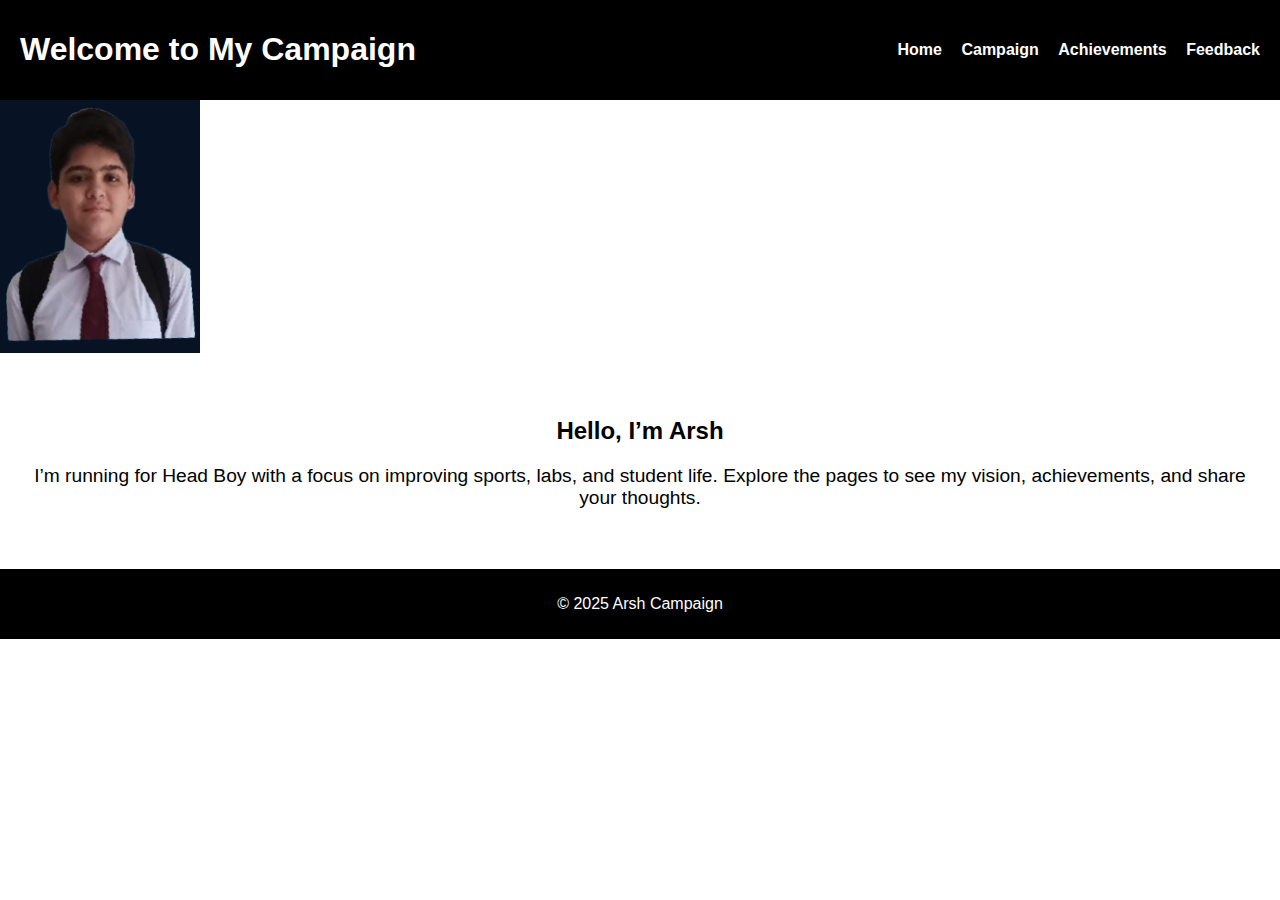
<file: index.html>
<!DOCTYPE html>
<html lang="en">
<head>
  <meta charset="UTF-8">
  <title>Arsh Campaign - Home</title>
  <link rel="stylesheet" href="css/global.css">
  <link rel="stylesheet" href="css/index.css">
<!-- Standard favicons -->
<link rel="icon" type="image/png" sizes="32x32" href="images/favicon-32x32.png">
<link rel="icon" type="image/png" sizes="16x16" href="images/favicon-16x16.png">
<link rel="shortcut icon" href="images/favicon-32x32.png" type="image/png">

<!-- Apple touch icon -->
<link rel="apple-touch-icon" sizes="180x180" href="images/apple-touch-icon.png">

<!-- Web manifest -->
<link rel="manifest" href="site.webmanifest">

<!-- Optional: theme color for mobile browsers -->
<meta name="theme-color" content="#0a1a2f">

</head>
<body>
  <header>
    <h1>Welcome to My Campaign</h1>
    <nav>
      <a href="index.html">Home</a>
      <a href="campaign.html">Campaign</a>
      <a href="achievements.html">Achievements</a>
      <a href="feedback.html">Feedback</a>
    </nav>
  </header>

  <main>
    <img src="images/profile.png" alt="Arsh" class="profile-pic">
    <section class="intro">
      <h2>Hello, I’m Arsh</h2>
      <p>
        I’m running for Head Boy with a focus on improving sports, labs, and student life.  
        Explore the pages to see my vision, achievements, and share your thoughts.
      </p>
    </section>
  </main>

  <footer>
    <p>&copy; 2025 Arsh Campaign</p>
  </footer>
</body>
</html>
</file>
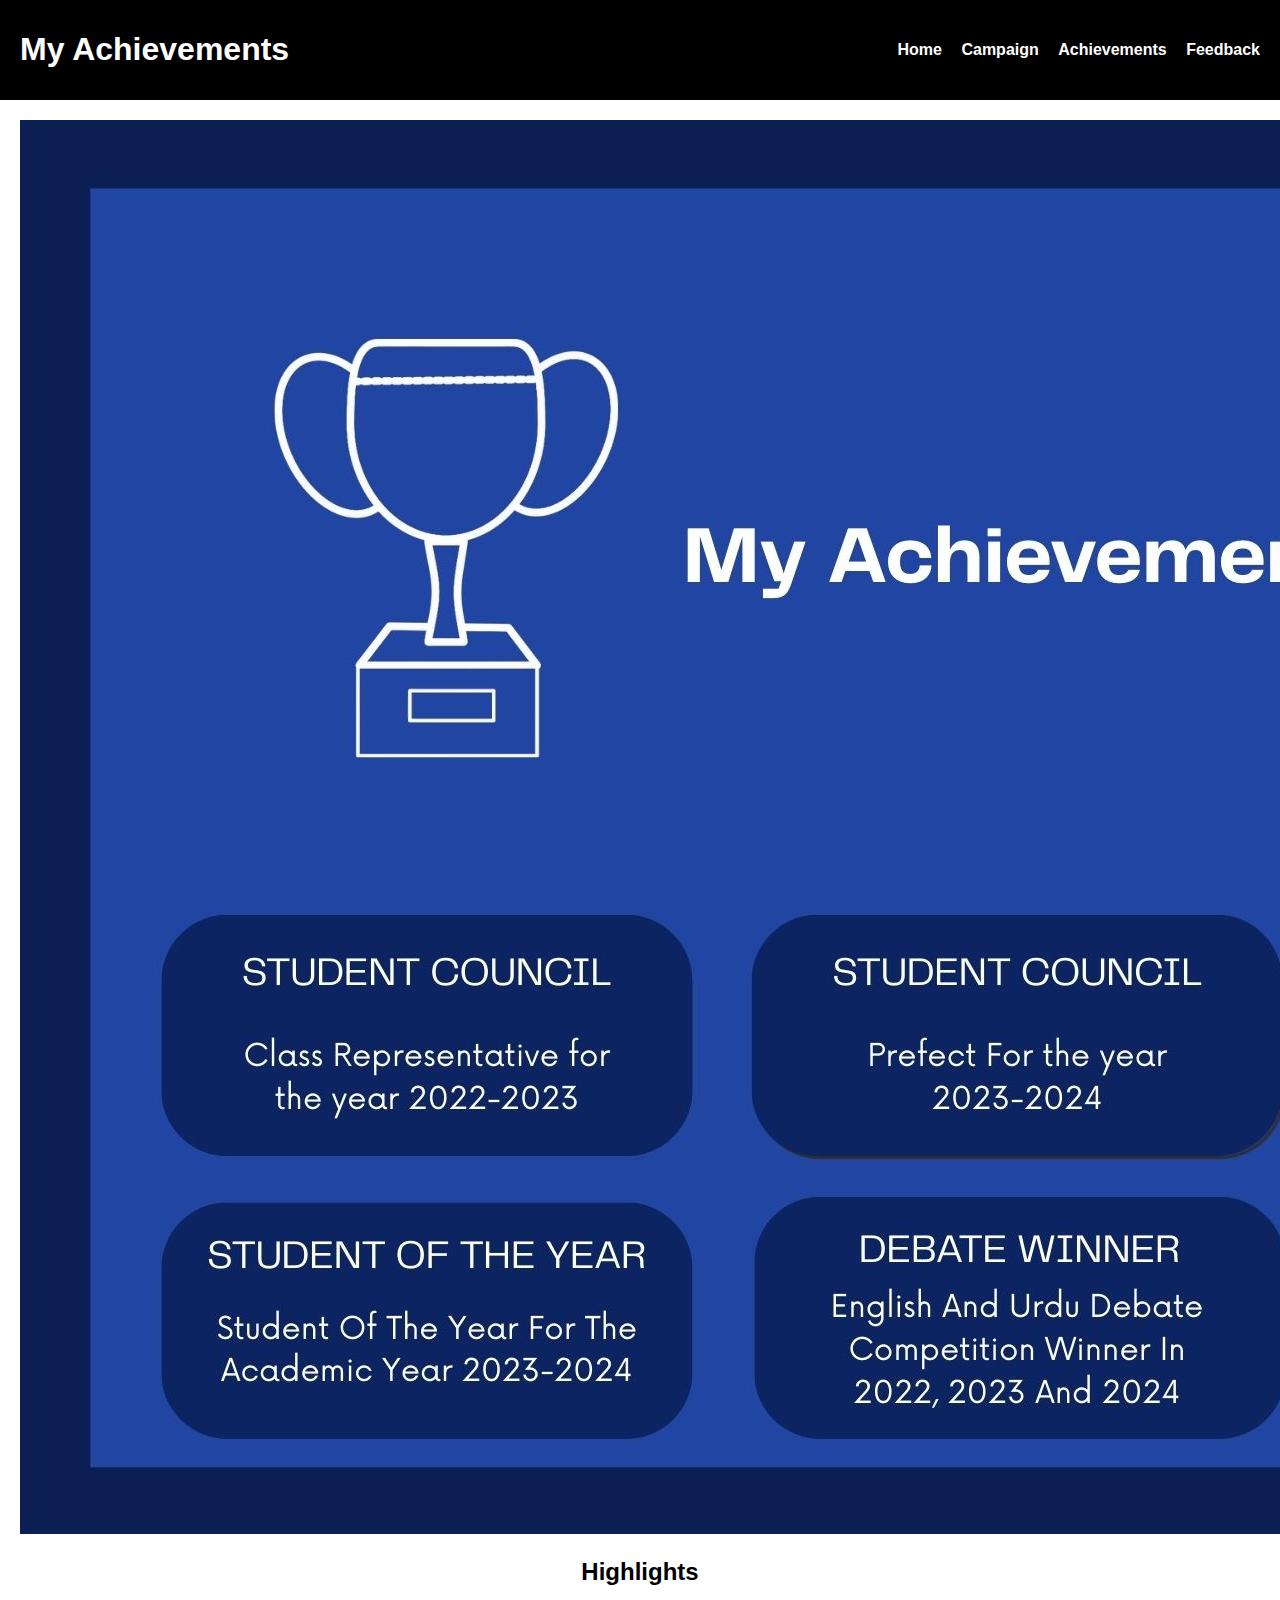
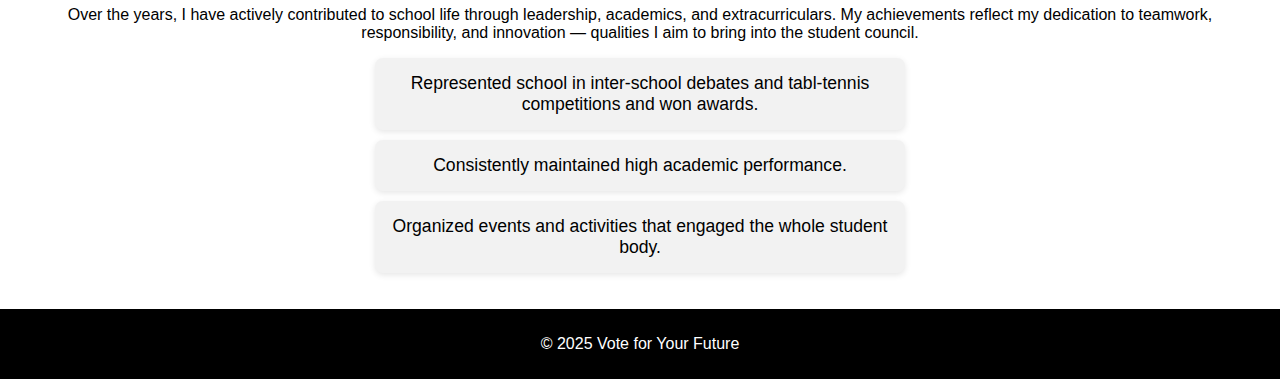
<file: achievements.html>
<!DOCTYPE html>
<html lang="en">
<head>
  <meta charset="UTF-8">
  <meta name="viewport" content="width=device-width, initial-scale=1.0">
  <title>Achievements - Vote for Your Future</title>
  <link rel="stylesheet" href="css/global.css">
  <link rel="stylesheet" href="css/achievements.css">

<!-- Standard favicons -->
<link rel="icon" type="image/png" sizes="32x32" href="images/favicon-32x32.png">
<link rel="icon" type="image/png" sizes="16x16" href="images/favicon-16x16.png">
<link rel="shortcut icon" href="images/favicon-32x32.png" type="image/png">

<!-- Apple touch icon -->
<link rel="apple-touch-icon" sizes="180x180" href="images/apple-touch-icon.png">

<!-- Web manifest -->
<link rel="manifest" href="site.webmanifest">

<!-- Optional: theme color for mobile browsers -->
<meta name="theme-color" content="#0a1a2f">

</head>
<body>
  <header>
    <h1>My Achievements</h1>
    <nav>
      <a href="index.html">Home</a>
      <a href="campaign.html">Campaign</a>
      <a href="achievements.html" class="active">Achievements</a>
      <a href="feedback.html">Feedback</a>
    </nav>
  </header>

  <main>
    <!-- Poster/Image Section -->
    <section class="achievement-poster">
      <img src="images/acheivements-poster.jpg" alt="Achievements Poster">
    </section>

    <!-- Text Section -->
    <section class="achievement-text">
      <h2>Highlights</h2>
      <p>
        Over the years, I have actively contributed to school life through leadership, academics, and extracurriculars.  
        My achievements reflect my dedication to teamwork, responsibility, and innovation — qualities I aim to bring into the student council.
      </p>
      <ul>
        <li>Represented school in inter-school debates and tabl-tennis competitions and won awards.</li>
        <li>Consistently maintained high academic performance.</li>
        <li>Organized events and activities that engaged the whole student body.</li>
      </ul>
    </section>
  </main>

  <footer>
    <p>&copy; 2025 Vote for Your Future</p>
  </footer>
</body>
</html>
</file>
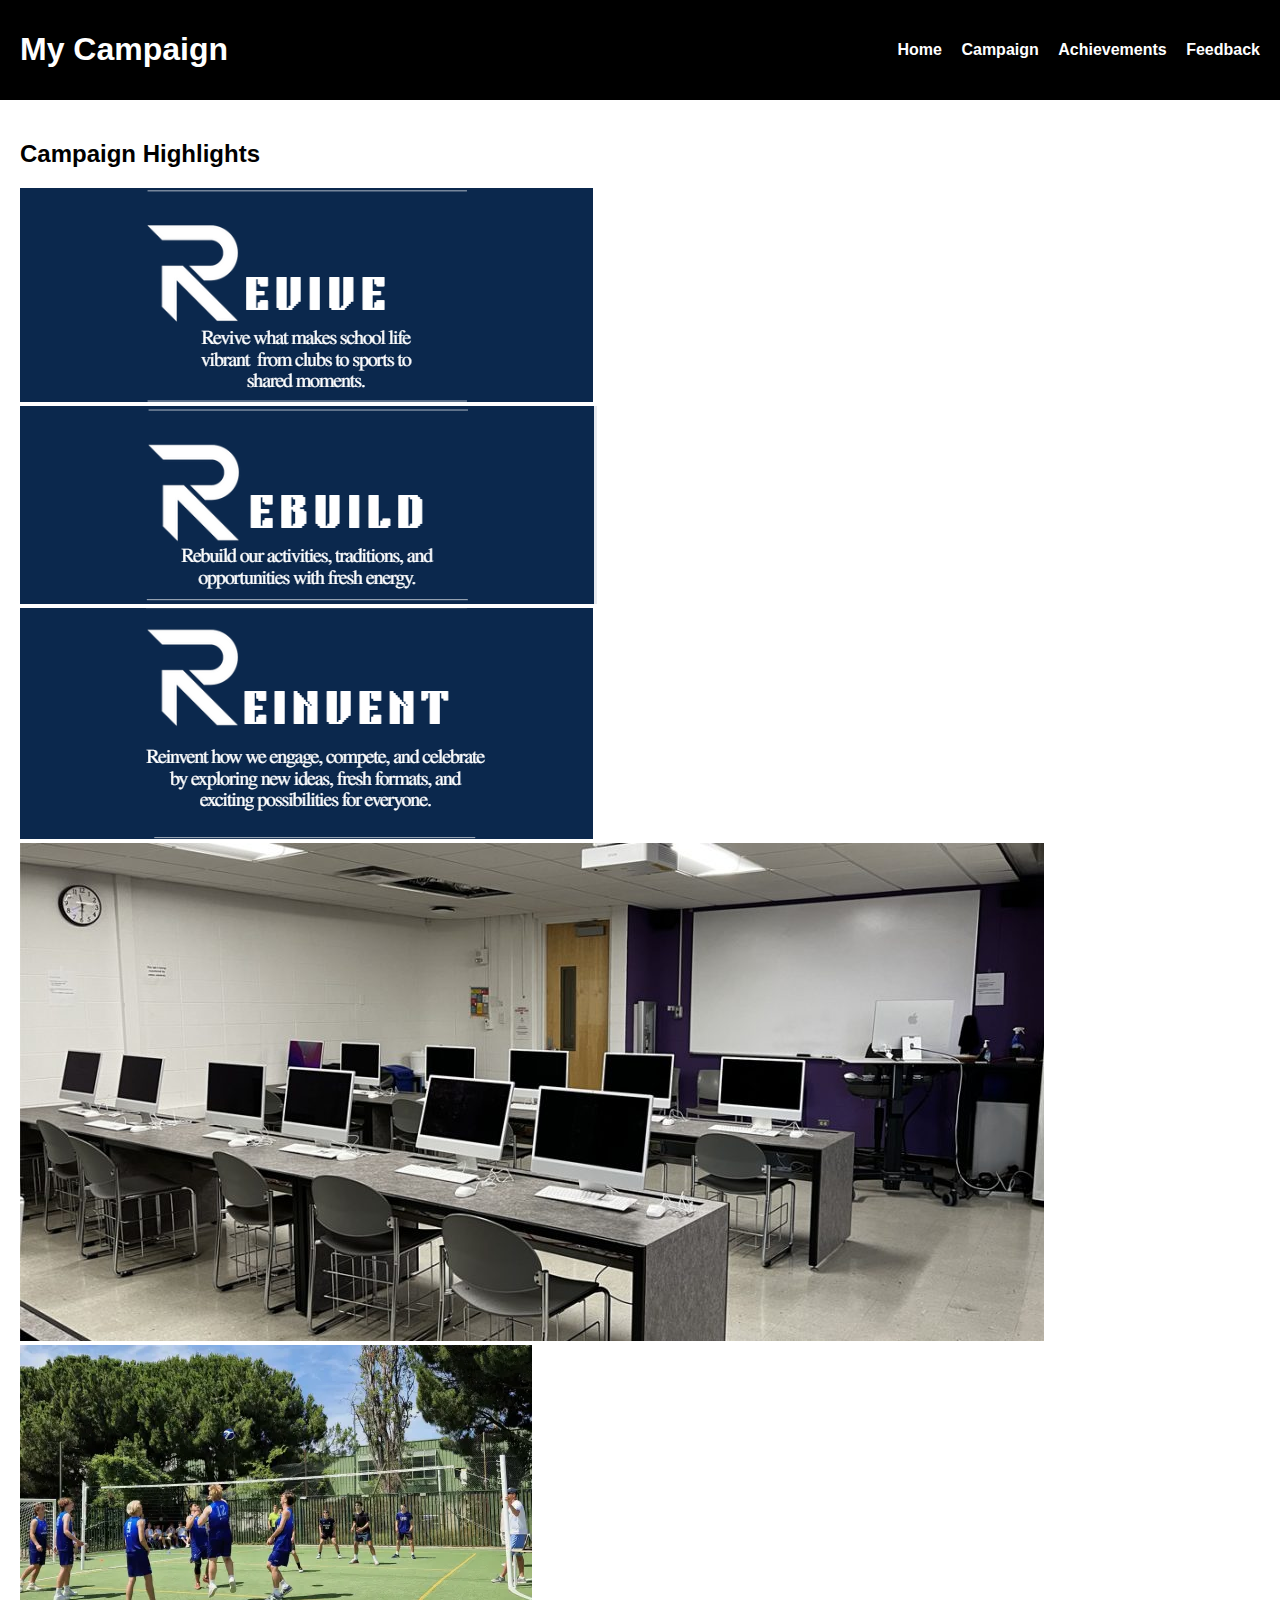
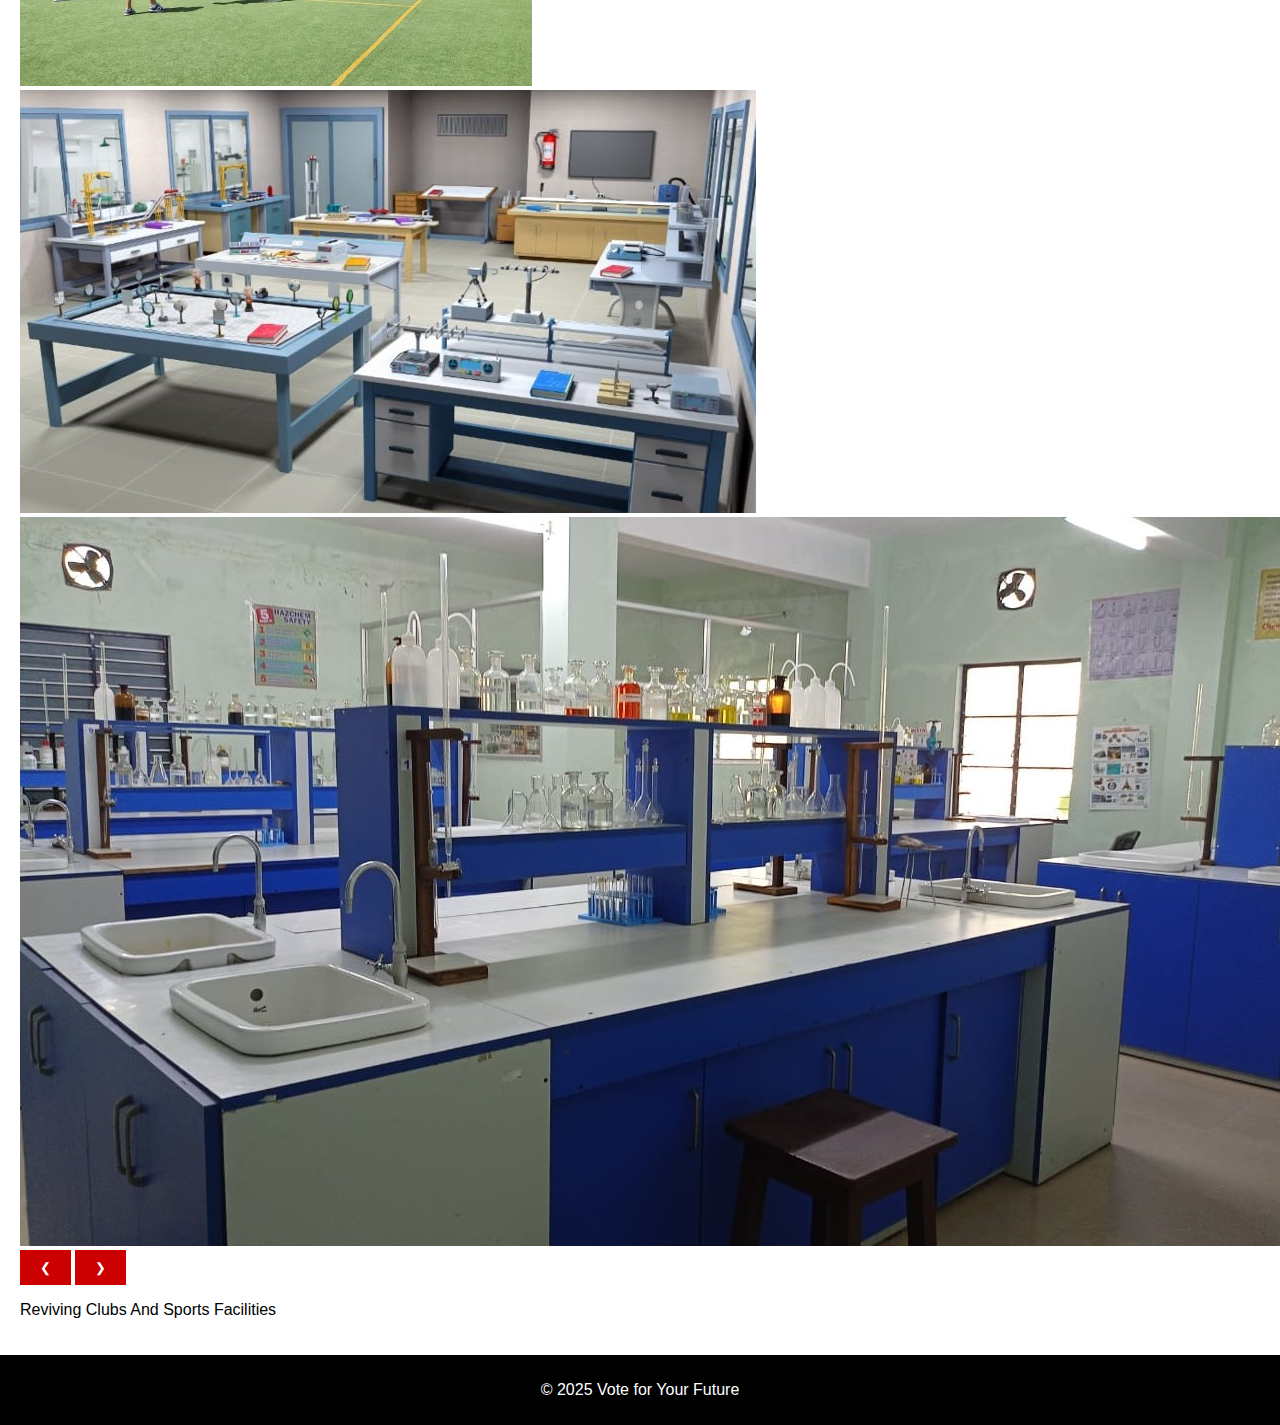
<file: campaign.html>
<!DOCTYPE html>
<html lang="en">
<head>
  <meta charset="UTF-8">
  <meta name="viewport" content="width=device-width, initial-scale=1.0">
  <title>Campaign</title>
  <link rel="stylesheet" href="css/global.css">
  <link rel="stylesheet" href="css/campaign.css">

<!-- Standard favicons -->
<link rel="icon" type="image/png" sizes="32x32" href="images/favicon-32x32.png">
<link rel="icon" type="image/png" sizes="16x16" href="images/favicon-16x16.png">
<link rel="shortcut icon" href="images/favicon-32x32.png" type="image/png">

<!-- Apple touch icon -->
<link rel="apple-touch-icon" sizes="180x180" href="images/apple-touch-icon.png">

<!-- Web manifest -->
<link rel="manifest" href="site.webmanifest">

<!-- Optional: theme color for mobile browsers -->
<meta name="theme-color" content="#0a1a2f">

</head>
<body>
  <header>
    <h1>My Campaign</h1>
    <nav>
      <a href="index.html">Home</a>
      <a href="campaign.html" class="active">Campaign</a>
      <a href="achievements.html">Achievements</a>
      <a href="feedback.html">Feedback</a>
    </nav>
  </header>

  <main>
    <h2>Campaign Highlights</h2>

    <!-- Carousel -->
<div class="carousel">
  <div class="carousel-track">
        <div class="carousel-slide">
         <img src="images/w1.png" alt="Campaign 4">
        </div>
        <div class="carousel-slide">
         <img src="images/w2.png" alt="Campaign 5">
        </div>
        <div class="carousel-slide">
         <img src="images/w3.png" alt="Campaign 6">
        </div>
        <div class="carousel-slide">
         <img src="images/computer-lab.jpg" alt="Campaign 7">
        </div>
       <div class="carousel-slide active">
          <img src="images/sports.jpg" alt="Campaign 1">
        </div>
        <div class="carousel-slide">
          <img src="images/physics-lab.jpg" alt="Campaign 2">
        </div>
        <div class="carousel-slide">
         <img src="images/chemistry.jpg" alt="Campaign 3">
        </div>
  </div>
</div>

      </div>

      <!-- Controls -->
      <div class="carousel-controls">
        <button id="prev">&#10094;</button>
        <button id="next">&#10095;</button>
      </div>

      <!-- Dots -->
      <div class="carousel-dots"></div>
    </div>

    <!-- Dynamic caption below carousel -->
    <section class="details">
      <p id="carousel-text"></p>
    </section>
  </main>

  <footer>
    <p>&copy; 2025 Vote for Your Future</p>
  </footer>

  <!-- JavaScript for carousel -->
  <script src="js/campaign.js"></script>
</body>
</html>
</file>
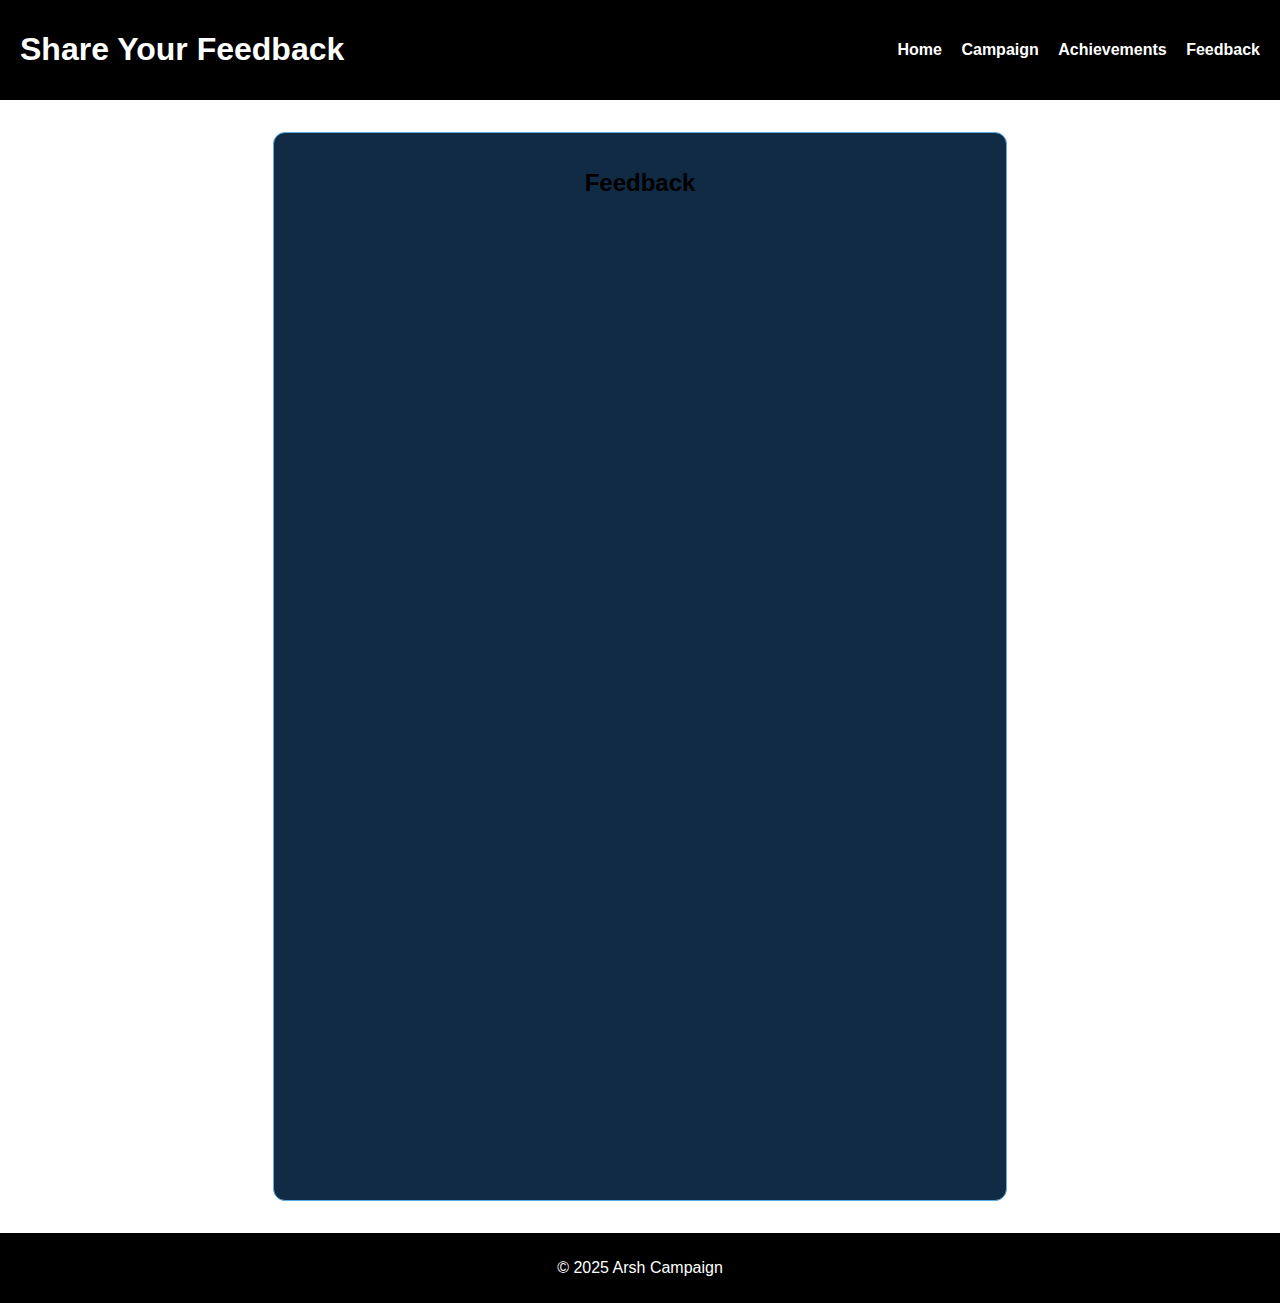
<file: feedback.html>
<!DOCTYPE html>
<html lang="en">
<head>
  <meta charset="UTF-8">
  <title>Arsh Campaign - Feedback</title>
  <link rel="stylesheet" href="css/global.css">
  <link rel="stylesheet" href="css/feedback.css">
<!-- Standard favicons -->
<link rel="icon" type="image/png" sizes="32x32" href="images/favicon-32x32.png">
<link rel="icon" type="image/png" sizes="16x16" href="images/favicon-16x16.png">
<link rel="shortcut icon" href="images/favicon-32x32.png" type="image/png">

<!-- Apple touch icon -->
<link rel="apple-touch-icon" sizes="180x180" href="images/apple-touch-icon.png">

<!-- Web manifest -->
<link rel="manifest" href="site.webmanifest">

<!-- Optional: theme color for mobile browsers -->
<meta name="theme-color" content="#0a1a2f">

</head>
<body>
  <header>
    <h1>Share Your Feedback</h1>
    <nav>
      <a href="index.html">Home</a>
      <a href="campaign.html">Campaign</a>
      <a href="achievements.html">Achievements</a>
      <a href="feedback.html">Feedback</a>
    </nav>
  </header>

  <main>
<section class="feedback-form">
  <h2>Feedback</h2>
<iframe src="https://docs.google.com/forms/d/e/1FAIpQLSeo40lnXDLM_QwzZRpubcFtqpVV2L7ueaNU3kYSec8ZDHqlbA/viewform?embedded=true" width="640" height="963" frameborder="0" marginheight="0" marginwidth="0">Loading…</iframe>
</section>
  </main>

  <footer>
    <p>&copy; 2025 Arsh Campaign</p>
  </footer>
</body>
</html>
</file>
<file: css/global.css>
/* Global Styles */
body {
    font-family: Arial, sans-serif;
    margin: 0;
    padding: 0;
    background-color: #fff;
    color: #000;
}

header {
    background-color: #000;
    color: #fff;
    display: flex;
    align-items: center;
    justify-content: space-between;
    padding: 10px 20px;
}

header .logo {
    width: 60px;
}

nav a {
    color: #fff;
    margin-left: 15px;
    text-decoration: none;
    font-weight: bold;
}

nav a:hover {
    color: #cc0000;
}

footer {
    background-color: #000;
    color: #fff;
    text-align: center;
    padding: 10px 0;
}

img.banner {
    width: 80%;
    max-width: 600px;
    display: block;
    margin: 20px auto;
}

button {
    background-color: #cc0000;
    color: #fff;
    border: none;
    padding: 10px 20px;
    cursor: pointer;
}

button:hover {
    background-color: #990000;
}

input, textarea {
    width: 100%;
    padding: 10px;
    margin-bottom: 15px;
    border: 1px solid #ccc;
    border-radius: 5px;
}
</file>
<file: css/index.css>
main .intro {
    text-align: center;
    padding: 40px 20px;
}

main .intro h1 {
    font-size: 2.5rem;
    margin-bottom: 15px;
    color: #cc0000;
}

main .intro p {
    font-size: 1.2rem;
    margin-bottom: 20px;
}

main .intro img.banner {
    border-radius: 10px;
    box-shadow: 0 4px 8px rgba(0,0,0,0.2);
}
</file>
<file: css/achievements.css>
main {
    padding: 20px;
    text-align: center;
}

main h1 {
    color: #cc0000;
    margin-bottom: 20px;
}

main ul {
    list-style: none;
    padding: 0;
}

main ul li {
    background-color: #f2f2f2;
    margin: 10px auto;
    padding: 15px;
    max-width: 500px;
    border-radius: 8px;
    box-shadow: 0 2px 6px rgba(0,0,0,0.1);
    font-size: 1.1rem;
}

main img.banner {
    border-radius: 10px;
    margin-bottom: 20px;
}
</file>
<file: css/campaign.css>
main {
    padding: 20px;
}

.initiative {
    margin-bottom: 40px;
    text-align: center;
}

.initiative h2 {
    color: #cc0000;
    margin-bottom: 10px;
}

.initiative p {
    font-size: 1.1rem;
    margin-bottom: 10px;
}

.initiative-img {
    width: 100%;
    max-width: 400px;
    margin-bottom: 10px;
    border-radius: 8px;
    box-shadow: 0 4px 8px rgba(0,0,0,0.1);
}
</file>
<file: css/feedback.css>
.feedback-form {
  max-width: 700px;
  margin: 2rem auto;
  padding: 1rem;
  border-radius: 12px;
  border: 1px solid #5dade2;
  background: #112b45;
  text-align: center;
}

/* Responsive form wrapper */
.form-container {
  position: relative;
  width: 100%;
  padding-top: 150%; /* 963 / 640 ≈ 1.504, so 150% */
  overflow: hidden;
  border-radius: 12px;
}

/* Responsive iframe */
.form-container iframe {
  position: absolute;
  top: 0;
  left: 0;
  width: 100%;
  height: 100%;
  border: none;
}
</file>
